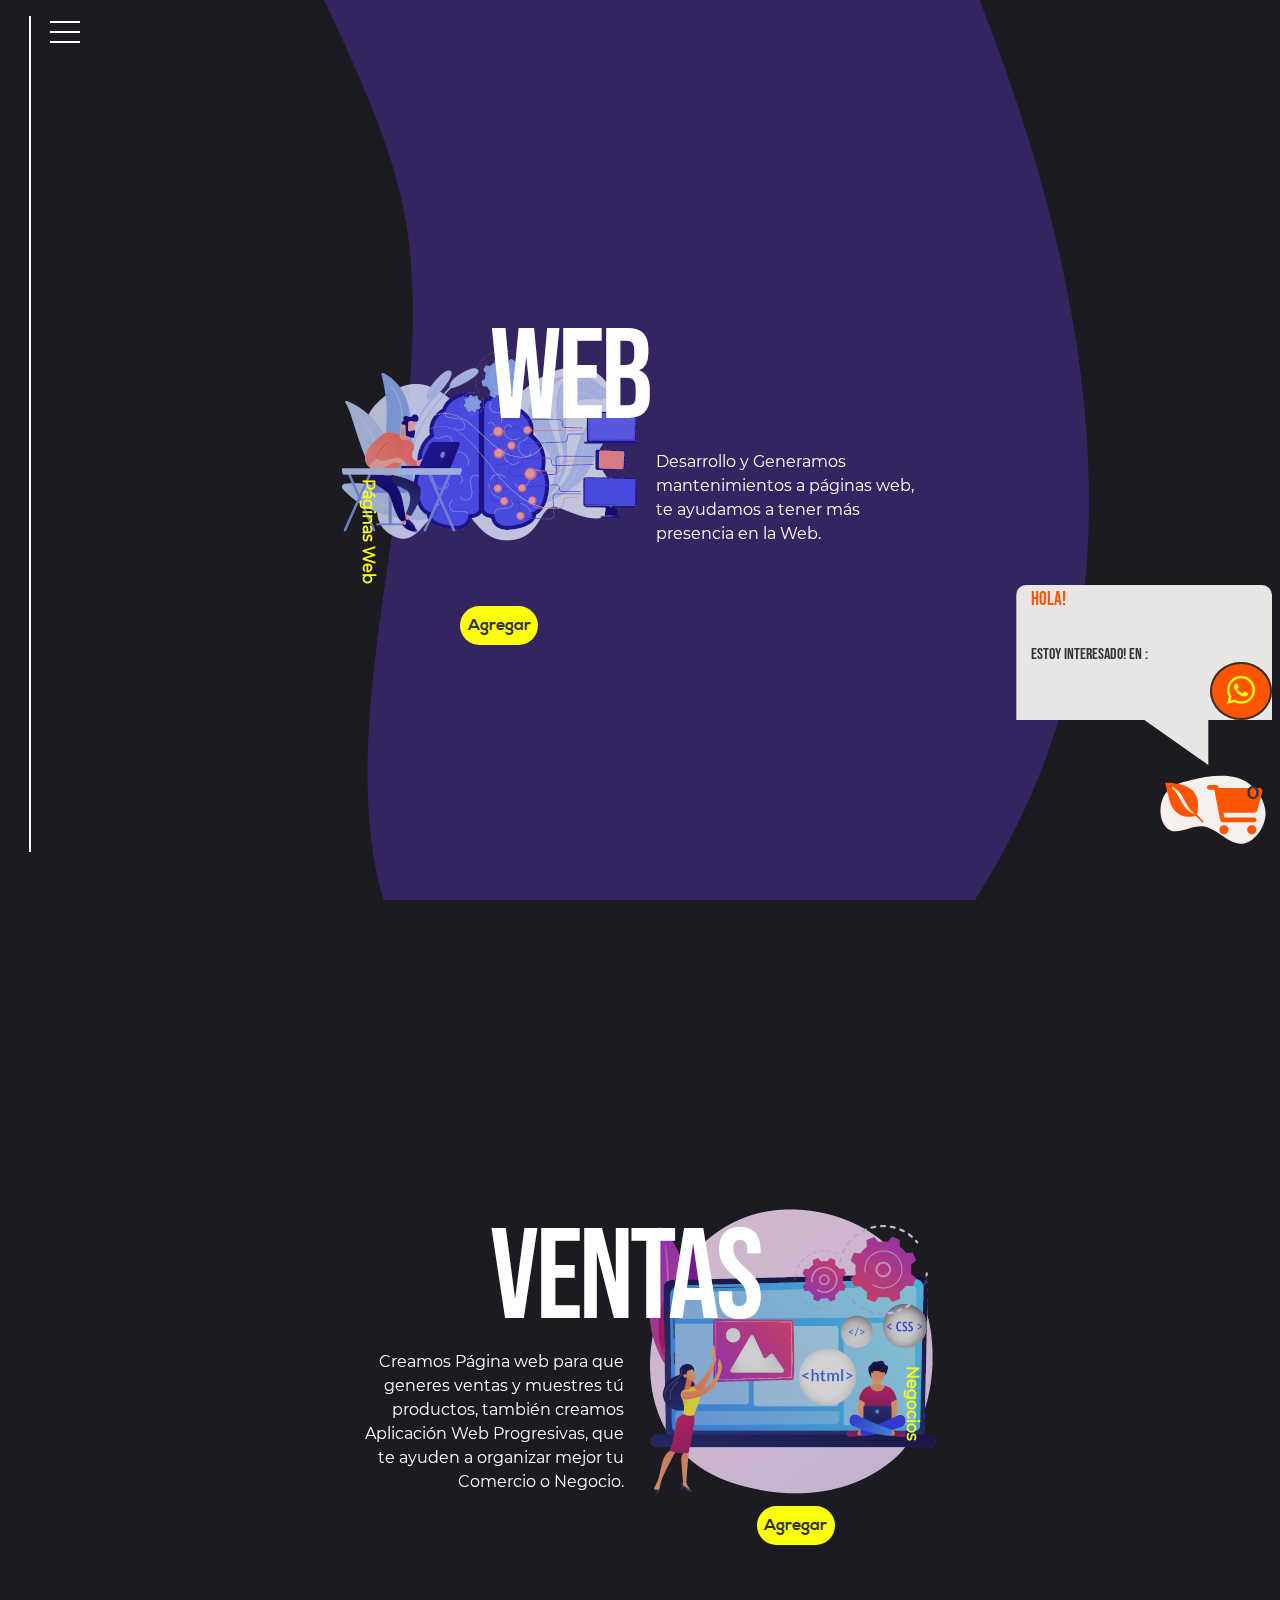
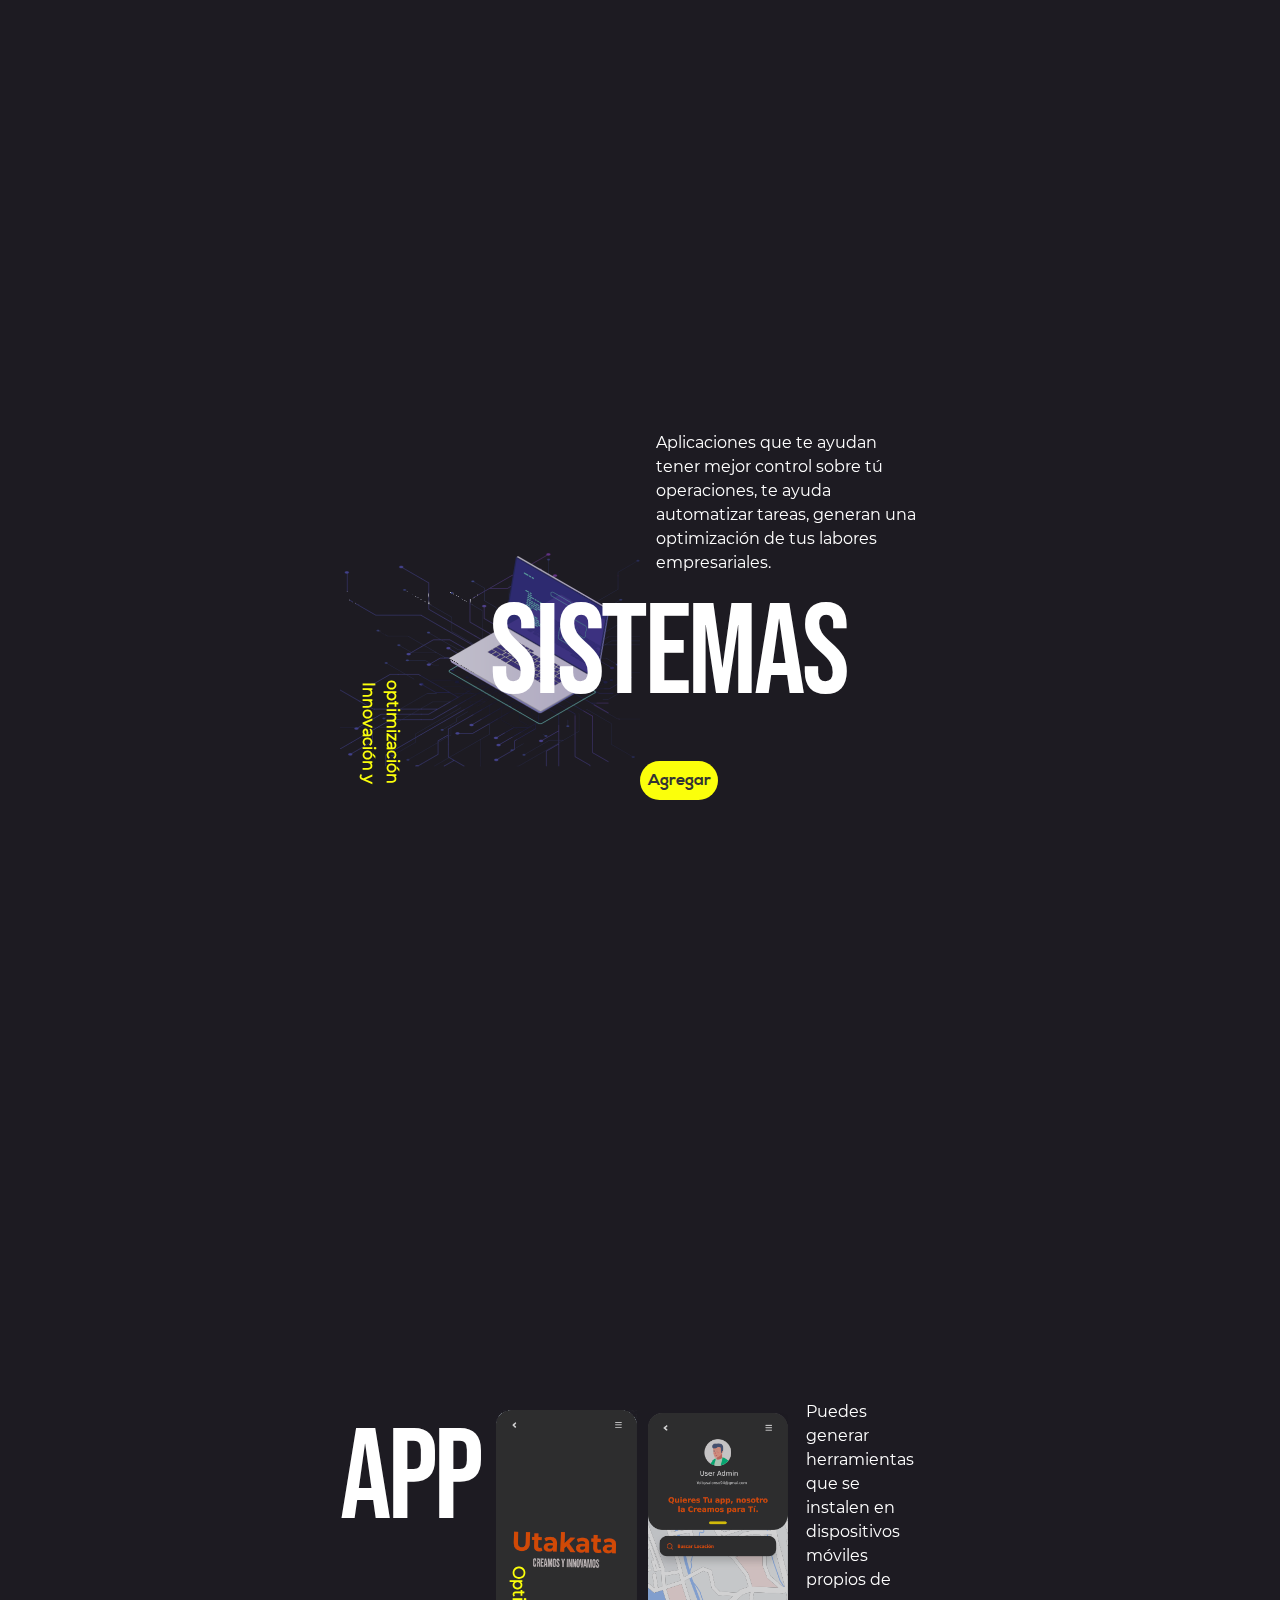
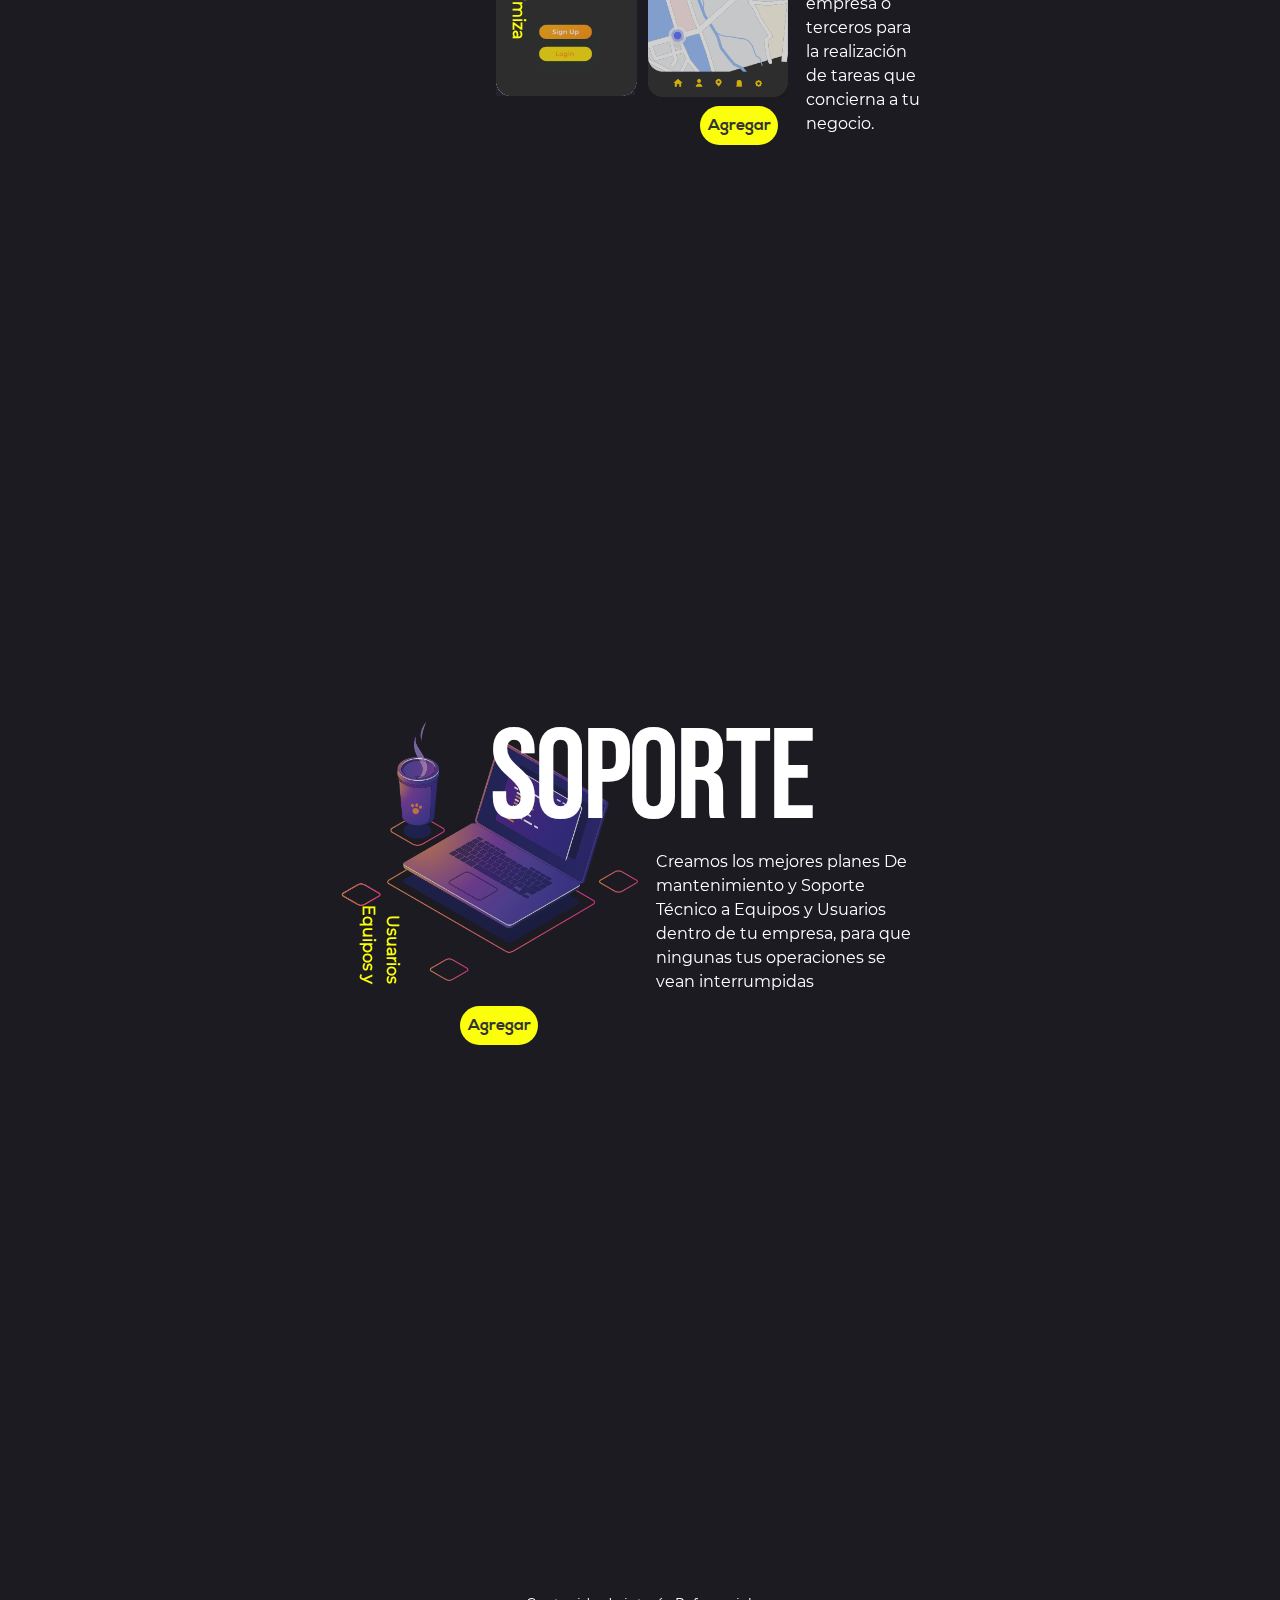
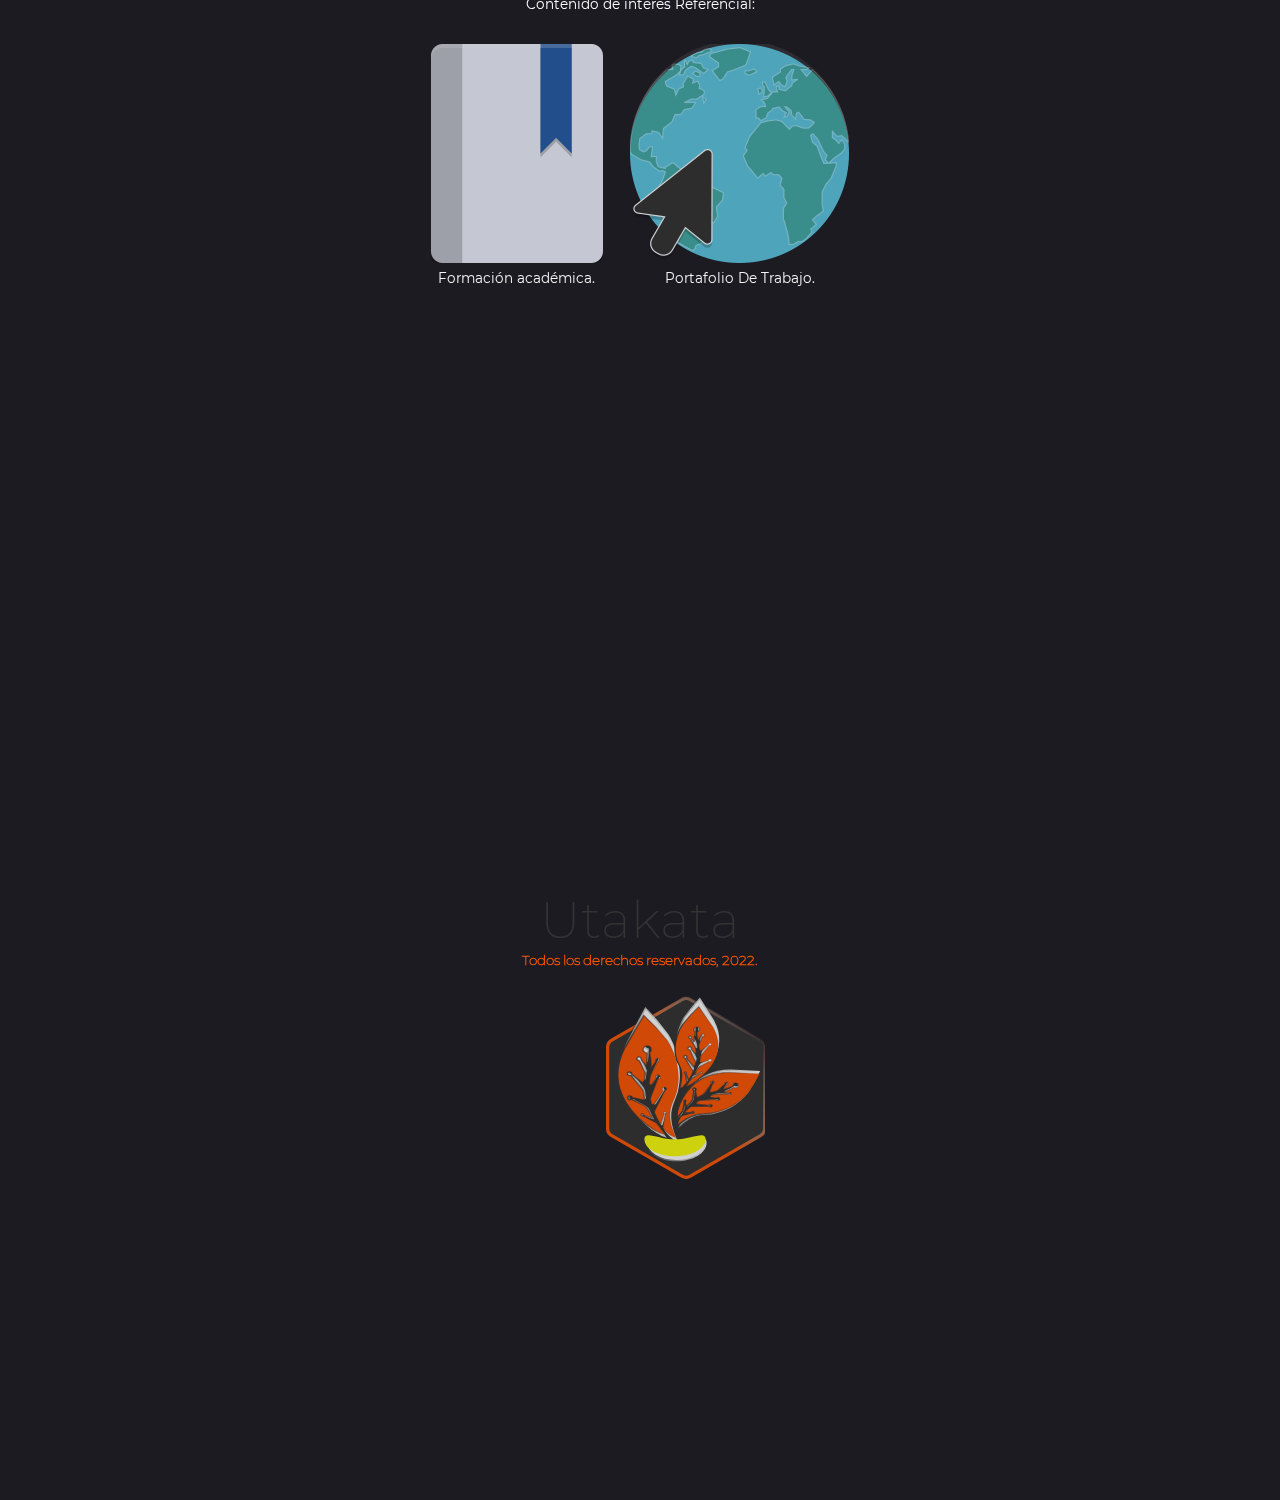
<file: index.html>
<!DOCTYPE html>
<html lang="es" class="no-js">

<head>
	<meta charset="UTF-8" />
	<meta name="viewport" content="width=device-width, initial-scale=1">
	<title>Utakata</title>
	<meta name="description" content="Somos Empresa de creación de sistemas Web y Desktop  full time, para la Creación de sistemas." />
	<meta name="keywords"
		content="background, svg, html5, animation, scroll, shape, web development, css, javascript, php" />
	<meta name="author" content="Alonso Blanco"/>
	<link rel="shortcut icon" href="./img/Favicon.png">
	<link rel="stylesheet" type="text/css" href="css/normalize.css" />
	<link rel="stylesheet" type="text/css" href="css/bootstra/css/bootstrap.min.css" />
	<link rel="stylesheet" type="text/css" href="./fonts/fontawesome/css/all.min.css" />
	<link rel="stylesheet" type="text/css" href="sponsor/pater.css" />
	<link rel="stylesheet" type="text/css" href="css/demo.css" />
	<link rel="stylesheet" type="text/css" href="css/sidebar.css" />
	<script src="js/snap.svg-min.js"></script>
	<script>
		document.documentElement.className = 'js';
		var supportsCssVars = function () {
			var s = document.createElement('style'),
				support;

			s.innerHTML = "root: { --tmp-var: bold; }";
			document.head.appendChild(s);
			support = !!(window.CSS && window.CSS.supports && window.CSS.supports('font-weight', 'var(--tmp-var)'));
			s.parentNode.removeChild(s);
			return support;
		}
		if (!supportsCssVars()) alert('Por favor Vísualize el Contenido en Navegador Más moderno.')
	</script>
</head>

<body class="demo-2 loading">
	<nav id="menu" class="menu">
		<button class="menu__handle"><span>Menu</span></button>
		<div class="menu__inner">
			<ul>
				<li>
					<a href="#">
						<img class="logo" src="img/startprograming.svg" alt="Sistema de Gestión y Compra">
					</a>
				</li>
				<!-- <li>
					<a href="#">
						<span class="iconsDisegn">
							<i class="fa-solid fa-code"></i>
						</span>
						<span>Desarrollo y  Creación<span>
					</a>
				</li> -->
				<li>
					<a href="#btnWEB">
						<span class="iconsDisegn">
							<i class="fa-solid fa-globe"></i>
						</span>
						<span>Páginas Web<span>
					</a>
				</li>
				<li>
					<a href="#ventasBTN">
						<span class="iconsDisegn">
							<i class="fa-solid fa-dumpster"></i>
						</span>
						<span>E-commerce<span>
					</a>
				</li>
				<li>
					<a href="#sistemas">
						<span class="iconsDisegn">
							<i class="fa-solid fa-computer"></i>
						</span>
						<span>Sistemas de Desktop<span>
					</a>
				</li>
				<li>
					<a href="#sistemas">
						<span class="iconsDisegn">
							<i class="fa-solid fa-window-restore"></i>
						</span>
						<span>Sistemas Web<span>
					</a>
				</li>
				<li>
					<a href="#appBTN">
						<span class="iconsDisegn">
							<i class="fa-solid fa-mobile-screen"></i>
						</span>
						<span>App<span>
					</a>
				</li>
				<li>
					<a href="#soporteBTN">
						<span class="iconsDisegn">
							<i class="fa-regular fa-clipboard"></i>
						</span>
						<span>
							Soporte Técnico
						<span>
					</a>
				</li>
				<!-- <li>
					<a href="#" data-bs-toggle="modal" data-bs-target="#infoEmpresa">
						<span class="iconsDisegn">
							<i class="fa-solid fa-business-time"></i>
						</span>
						<span>Nosotros<span>
					</a>
				</li> -->
				<li>
					<a href="#"  data-bs-toggle="modal" data-bs-target="#portafolio">
						<span class="iconsDisegn">
							<i class="fa-solid fa-cube"></i> 
						</span>
						<span>
							Portafolio
						<span>
					</a>
				</li>
				<!-- <li>
					<a href="#">
						<span class="iconsDisegn">
							<i class="fa-solid fa-disease"></i>
						</span>
						<span>
							Diseños
						<span>
					</a>
				</li>
				<li>
					<a href="./longi.html">
						<span class="iconsDisegn">
							<i class="fa-regular fa-circle-user"></i> 
						</span>
						<span>
							Iniciar
						<span>
					</a>
				</li>
				<li>
					<a href="#">
						<span class="iconsDisegn">
							<i class="fa-solid fa-user-plus"></i> 
						</span>
						<span>
							Registro
						<span>
					</a>
				</li>

				<li>
					<a href="#">
						<span class="iconsDisegn">
							<i class="fa-solid fa-user-xmark"></i>
						</span>
						<span>
							Cerrar Sección
						<span>
					</a>
				</li> -->
			</ul>
		</div>
		<div class="morph-shape" data-morph-open="M300-10c0,0,295,164,295,410c0,232-295,410-295,410"
			data-morph-close="M300-10C300-10,5,154,5,400c0,232,295,410,295,410">
			<svg width="100%" height="100%" viewBox="0 0 600 800" preserveAspectRatio="none">
				<path fill="none" d="M300-10c0,0,0,164,0,410c0,232,0,410,0,410" />
			</svg>
		</div>
	</nav>

	<main>
		<div class="morph-wrap">
			<svg class="morph" width="1400" height="770" viewBox="0 0 1400 770">
				<path
					d="M 262.9,252.2 C 210.1,338.2 212.6,487.6 288.8,553.9 372.2,626.5 511.2,517.8 620.3,536.3 750.6,558.4 860.3,723 987.3,686.5 1089,657.3 1168,534.7 1173,429.2 1178,313.7 1096,189.1 995.1,130.7 852.1,47.07 658.8,78.95 498.1,119.2 410.7,141.1 322.6,154.8 262.9,252.2 Z" />
			</svg>
		</div>

		<div class="content-wrap" id='btnWEB'>
			<div class="content content--layout content--layout-1">
				<img class="content__img" src="img/servicios/20945347.png" alt="Publicidad en Linea" />
				<!-- solid style -->

				<h3 class="content__title">Web</h3>
				<p class="content__author">Páginas Web</p>
				<p class="content__desc">
					Desarrollo y Generamos mantenimientos a páginas web, te ayudamos a tener más presencia en la Web.
				</p>
				<a href="#btnWEB" class="content__link btnWEB" >
					Agregar
					<span class="addCarkIcons">
						<i class="fa-solid fa-cart-shopping"></i>
					</span>
				</a>
			</div>
		</div>
		<div class="content-wrap" id='ventasBTN'>
			<div class="content content--layout content--layout-2">
				<img class="content__img" src="img/servicios/4.png" alt="Sistemas de Ventas." />
				<h3 class="content__title">Ventas</h3>
				<p class="content__author">Negocios</p>
				<p class="content__desc">
					Creamos Página web para que generes ventas y muestres tú productos,
					también creamos Aplicación Web Progresivas, que te ayuden a organizar
					mejor tu Comercio o Negocio.
				</p>
				<a href="#ventasBTN" class="content__link ventasBTN">
					Agregar
					<span class="addCarkIcons">
						<i class="fa-solid fa-cart-shopping"></i>
					</span>
				</a>
			</div>
		</div>
		<div class="content-wrap" id="sistemas">
			<div class="content content--layout content--layout-3">
				<img class="content__img" src="img/servicios/777.png" alt="Creación de Sistemas " />
				<h3 class="content__title">Sistemas </h3>
				<p class="content__author">Innovación y optimización</p>
				<p class="content__desc">
					Aplicaciones que te ayudan tener mejor control sobre tú operaciones,
					te ayuda automatizar tareas, generan una optimización de tus labores empresariales.
				</p>
				<a href="#sistemas" class="content__link sistemas">
					Agregar
					<span class="addCarkIcons">
						<i class="fa-solid fa-cart-shopping"></i>
					</span>
				</a>
			</div>
		</div>
		<div class="content-wrap" id="appBTN">
			<div class="content content--layout content--layout-4">
				<img class="content__img" src="img/servicios/path416.png" alt="Creación de APP" />
				<h3 class="content__title">App</h3>
				<p class="content__author">Optimiza</p>
				<p class="content__desc">
					Puedes generar herramientas que se instalen en dispositivos móviles propios
					de empresa o terceros para la realización de tareas que concierna a tu negocio.
				</p>
				<a href="#appBTN" class="content__link appBTN">
					Agregar
					<span class="addCarkIcons">
						<i class="fa-solid fa-cart-shopping"></i>
					</span> </a>
			</div>
		</div>
		<div class="content-wrap" id ="soporteBTN">
			<div class="content content--layout content--layout-1">
				<img class="content__img" src="img/servicios/971.png" alt="Soporte Técnico"/>
				<h3 class="content__title">Soporte </h3>
				<p class="content__author">Equipos y Usuarios</p>
				<p class="content__desc">
					Creamos los mejores planes De mantenimiento y Soporte Técnico a Equipos y Usuarios dentro de tu
					empresa,
					para que ningunas tus operaciones se vean interrumpidas
				</p>
				<a href="#soporteBTN" class="content__link soporteBTN"  >
					Agregar
					<span class="addCarkIcons">
						<i class="fa-solid fa-cart-shopping"></i>
					</span>
				</a>
			</div>
		</div>
		<!-- Contenido de Referencia  -->
		<section class="content content--related content-wrap">
			<p class="content__info">Contenido de interés Referencial:</p>
			<a class="content__related-item" >
				<img class="content__related-img" src="img/referencial/formaciones.png">
				<h3 class="content__related-title">Formación académica.</h3>
			</a>
			<a class="content__related-item" href="https://tympanus.net/Development/ItemRevealer/">
				<img class="content__related-img" src="./img/referencial/Portafolio.png">
				<h3 class="content__related-title">Portafolio De Trabajo.</h3>
			</a>
		
		</section>


  <!-- Modal portafolio -->
  <div class="modal fade" id="portafolio" tabindex="-1" aria-labelledby="portafolioLabel" aria-hidden="true">
	<div class="modal-dialog modal-xl">
	  <div class="modal-content">
		<div class="modal-header">
		  <h5 class="modal-title text-dark" id="portafolioLabel">Portafolios</h5>
		  <button type="button" class="btn-close" data-bs-dismiss="modal" aria-label="Close"></button>
		</div>
		<div class="modal-body pt-3">
			<div class="timeline">
				<!-- Left vertical line -->
				<div class="timeline__line"></div>
			
				<!-- The timeline items timeline -->
				<div class="timeline__items">
					<!-- Each timeline item -->
					<div class="timeline__item">
						<!-- The circle and title -->
						<div class="timeline__top">
							<!-- The circle -->
							<div class="timeline__circle p-1"> 
								<span class="mt-2">
									<svg xmlns="http://www.w3.org/2000/svg" viewBox="0 0 640 512">
										<!--! Font Awesome Pro 6.2.0 by @fontawesome - https://fontawesome.com License - https://fontawesome.com/license (Commercial License) Copyright 2022 Fonticons, Inc. -->
										<path d="M64 96c0-35.3 28.7-64 64-64H512c35.3 0 64 28.7 64 64V352H512V96H128V352H64V96zM0 403.2C0 392.6 8.6 384 19.2 384H620.8c10.6 0 19.2 8.6 19.2 19.2c0 42.4-34.4 76.8-76.8 76.8H76.8C34.4 480 0 445.6 0 403.2zM281 209l-31 31 31 31c9.4 9.4 9.4 24.6 0 33.9s-24.6 9.4-33.9 0l-48-48c-9.4-9.4-9.4-24.6 0-33.9l48-48c9.4-9.4 24.6-9.4 33.9 0s9.4 24.6 0 33.9zM393 175l48 48c9.4 9.4 9.4 24.6 0 33.9l-48 48c-9.4 9.4-24.6 9.4-33.9 0s-9.4-24.6 0-33.9l31-31-31-31c-9.4-9.4-9.4-24.6 0-33.9s24.6-9.4 33.9 0z"/>
									</svg>
									
								</span>
								
							</div>
			
							<!-- The title -->
							<div class="timeline__title">Simple Data Corp</div>
						</div>
			
						<!-- The description -->
						<div class="timeline__desc">
							Empresa con sede oficial en Chile, posee sucursales en países de Europa y Latino America, encargada de la <strong> Creación de Herramientas y Automatización</strong> de Servicios dentro de las organizaciones, En Dicha Empresa me 
							encargue  del Trabajo  <strong>	 FullStack</strong>, del Desarrollo de nuevos servicios tanto <strong> "Soap y Rest"</strong>, Gestión de Base de Datos bajo <strong>MySql</strong> mayormente encargado de la creación Backend, para la corrección
							de comportamientos del <strong>Sistema</strong>.
						</div>
					</div>

					<!-- Each timeline item -->
					<div class="timeline__item">
						<!-- The circle and title -->
						<div class="timeline__top">
							<!-- The circle -->
							<div class="timeline__circle  p-1">
								<span class="">
									<svg xmlns="http://www.w3.org/2000/svg" viewBox="0 0 576 512">
										<!--! Font Awesome Pro 6.2.0 by @fontawesome - https://fontawesome.com License - https://fontawesome.com/license (Commercial License) Copyright 2022 Fonticons, Inc. -->
										<path d="M208 80c0-26.5 21.5-48 48-48h64c26.5 0 48 21.5 48 48v64c0 26.5-21.5 48-48 48h-8v40H464c30.9 0 56 25.1 56 56v32h8c26.5 0 48 21.5 48 48v64c0 26.5-21.5 48-48 48H464c-26.5 0-48-21.5-48-48V368c0-26.5 21.5-48 48-48h8V288c0-4.4-3.6-8-8-8H312v40h8c26.5 0 48 21.5 48 48v64c0 26.5-21.5 48-48 48H256c-26.5 0-48-21.5-48-48V368c0-26.5 21.5-48 48-48h8V280H112c-4.4 0-8 3.6-8 8v32h8c26.5 0 48 21.5 48 48v64c0 26.5-21.5 48-48 48H48c-26.5 0-48-21.5-48-48V368c0-26.5 21.5-48 48-48h8V288c0-30.9 25.1-56 56-56H264V192h-8c-26.5 0-48-21.5-48-48V80z"/>
									</svg>
								</span>
							</div>
			
							<!-- The title -->
							<div class="timeline__title">Alcaldía de Zamora</div>
						</div>
			
						<!-- The description -->
						<div class="timeline__desc">
							Con un personal a mi encargo nos encontrábamos con la tarea de brindar soluciones Programada <strong>tecnológicas e innovadoras</strong>, para cada unas de las dependencias adscrita a tal instituto Gubernamental, 
							soluciones que estaban orientadas al ámbitos físicos y lógicos a través de la gestión de la data o base de Datos del municipio u constituyentes dentro del Sistema "SISGEM",
							<strong> programación web y desktop</strong> para la gestión y organización de Oficinas, en Dicha institución Cumplí funciones de <strong>soporte Técnico a equipos y Usuario</strong>, Programador <strong>FullStack</strong>
							y <strong>Curador de Datos</strong>.  
						</div>
					</div>
			
					<!-- Each timeline item -->
					<div class="timeline__item">
						<!-- The circle and title -->
						<div class="timeline__top">
							<!-- The circle -->
							<div class="timeline__circle  p-1">
								<span class="">
									<svg xmlns="http://www.w3.org/2000/svg" viewBox="0 0 512 512">
										<!--! Font Awesome Pro 6.2.0 by @fontawesome - https://fontawesome.com License - https://fontawesome.com/license (Commercial License) Copyright 2022 Fonticons, Inc. -->
										<path d="M418.4 157.9c35.3-8.3 61.6-40 61.6-77.9c0-44.2-35.8-80-80-80c-43.4 0-78.7 34.5-80 77.5L136.2 151.1C121.7 136.8 101.9 128 80 128c-44.2 0-80 35.8-80 80s35.8 80 80 80c12.2 0 23.8-2.7 34.1-7.6L259.7 407.8c-2.4 7.6-3.7 15.8-3.7 24.2c0 44.2 35.8 80 80 80s80-35.8 80-80c0-27.7-14-52.1-35.4-66.4l37.8-207.7zM156.3 232.2c2.2-6.9 3.5-14.2 3.7-21.7l183.8-73.5c3.6 3.5 7.4 6.7 11.6 9.5L317.6 354.1c-5.5 1.3-10.8 3.1-15.8 5.5L156.3 232.2z"/>
									</svg>
								</span>
							</div>
			
							<!-- The title -->
							<div class="timeline__title">Lara Grafico.com</div>
						</div>
			
						<!-- The description -->
						<div class="timeline__desc">
							Encargado de la <strong>programacion de Carritos de Compras</strong>, Aplicaciones de Enseñanza, 
							Formularios de Contactos y Eventos, la <strong>programación</strong> a Organizaciones, de <strong>software Móviles y Web</strong>. 
						</div>
					</div>

					<!-- Each timeline item -->
					<div class="timeline__item">
						<!-- The circle and title -->
						<div class="timeline__top">
							<!-- The circle -->
							<div class="timeline__circle  p-1">
								<span class="">
									<svg xmlns="http://www.w3.org/2000/svg" viewBox="0 0 512 512">
										<!--! Font Awesome Pro 6.2.0 by @fontawesome - https://fontawesome.com License - https://fontawesome.com/license (Commercial License) Copyright 2022 Fonticons, Inc. -->
										<path d="M32 32H480c17.7 0 32 14.3 32 32V96c0 17.7-14.3 32-32 32H32C14.3 128 0 113.7 0 96V64C0 46.3 14.3 32 32 32zm0 128H480V416c0 35.3-28.7 64-64 64H96c-35.3 0-64-28.7-64-64V160zm128 80c0 8.8 7.2 16 16 16H336c8.8 0 16-7.2 16-16s-7.2-16-16-16H176c-8.8 0-16 7.2-16 16z"/>
									</svg>
								</span>
							</div>
			
							<!-- The title -->
							<div class="timeline__title">Purolomo</div>
						</div>
			
						<!-- The description -->
						<div class="timeline__desc">
							Encargado del almacenaje y despacho de los productos y materias Primar producidos por Dicha empresa. Donde Desarrolle <strong>WEBAPP</strong> 	
						</div>
					</div>

						<!-- Each timeline item -->
						<div class="timeline__item">
							<!-- The circle and title -->
							<div class="timeline__top">
								<!-- The circle -->
								<div class="timeline__circle  p-1">
									<span class="">
										<svg xmlns="http://www.w3.org/2000/svg" viewBox="0 0 576 512">
											<!--! Font Awesome Pro 6.2.0 by @fontawesome - https://fontawesome.com License - https://fontawesome.com/license (Commercial License) Copyright 2022 Fonticons, Inc. -->
											<path d="M290.8 48.6l78.4 29.7L288 109.5 206.8 78.3l78.4-29.7c1.8-.7 3.8-.7 5.7 0zM136 92.5V204.7c-1.3 .4-2.6 .8-3.9 1.3l-96 36.4C14.4 250.6 0 271.5 0 294.7V413.9c0 22.2 13.1 42.3 33.5 51.3l96 42.2c14.4 6.3 30.7 6.3 45.1 0L288 457.5l113.5 49.9c14.4 6.3 30.7 6.3 45.1 0l96-42.2c20.3-8.9 33.5-29.1 33.5-51.3V294.7c0-23.3-14.4-44.1-36.1-52.4l-96-36.4c-1.3-.5-2.6-.9-3.9-1.3V92.5c0-23.3-14.4-44.1-36.1-52.4l-96-36.4c-12.8-4.8-26.9-4.8-39.7 0l-96 36.4C150.4 48.4 136 69.3 136 92.5zM392 210.6l-82.4 31.2V152.6L392 121v89.6zM154.8 250.9l78.4 29.7L152 311.7 70.8 280.6l78.4-29.7c1.8-.7 3.8-.7 5.7 0zm18.8 204.4V354.8L256 323.2v95.9l-82.4 36.2zM421.2 250.9c1.8-.7 3.8-.7 5.7 0l78.4 29.7L424 311.7l-81.2-31.1 78.4-29.7zM523.2 421.2l-77.6 34.1V354.8L528 323.2v90.7c0 3.2-1.9 6-4.8 7.3z"/>
										</svg>
									</span>
								</div>
				
								<!-- The title -->
								<div class="timeline__title">Dilia.net</div>
							</div>
				
							<!-- The description -->
							<div class="timeline__desc">
								Encargado de <strong>FullStack</strong> Desarrollando software para empresa de gestión y organización. 
							</div>
						</div>

					<!-- Repeat other items -->
				
				</div>
			</div>
		</div>
		<div class="modal-footer">
		  <button type="button" class="btn btn-danger" data-bs-dismiss="modal">Cerrar</button>
		</div>
	  </div>
	</div>
  </div>
  

  <!-- MOdal para la infamcion de Empresa -->

   <!-- Modal -->
   <div class="modal fade" id="infoEmpresa" tabindex="-1" aria-labelledby="infoEmpresaLabel" aria-hidden="true">
	<div class="modal-dialog modal-xl">
	  <div class="modal-content">
		<div class="modal-header">
		  <h5 class="modal-title" id="infoEmpresaLabel">Modal title</h5>
		  <button type="button" class="btn-close" data-bs-dismiss="modal" aria-label="Close"></button>
		</div>
		<div class="modal-body pt-3">
			<div class="timeline">
				<!-- Left vertical line -->
				<div class="timeline__line"></div>
			
				<!-- The timeline items timeline -->
				<div class="timeline__items">
					<!-- Each timeline item -->
					<div class="timeline__item">
						<!-- The circle and title -->
						<div class="timeline__top">
							<!-- The circle -->
							<div class="timeline__circle"></div>
			
							<!-- The title -->
							<div class="timeline__title">Titulo</div>
						</div>
			
						<!-- The description -->
						<div class="timeline__desc">
							Lorem ipsum dolor sit amet consectetur adipisicing elit. Dignissimos, rerum hic minima magnam non nostrum quaerat temporibus veniam nulla rem neque cupiditate repudiandae magni dolores ex dicta provident, ut enim!
						</div>
					</div>

					<!-- Each timeline item -->
					<div class="timeline__item">
						<!-- The circle and title -->
						<div class="timeline__top">
							<!-- The circle -->
							<div class="timeline__circle"></div>
			
							<!-- The title -->
							<div class="timeline__title">Titulo</div>
						</div>
			
						<!-- The description -->
						<div class="timeline__desc">
							Lorem ipsum dolor sit amet consectetur adipisicing elit. Dignissimos, rerum hic minima magnam non nostrum quaerat temporibus veniam nulla rem neque cupiditate repudiandae magni dolores ex dicta provident, ut enim!
						</div>
					</div>
			
					<!-- Repeat other items -->
				
				</div>
			</div>
		</div>
		<div class="modal-footer">
		  <button type="button" class="btn btn-danger" data-bs-dismiss="modal">Cerrar</button>
		</div>
	  </div>
	</div>
  </div>
  
		<div class="inverted-corners" >
			<article>
				<span class="TitleColor">
					Hola! 
				</span>	
				<span class="TextDescript mt-4">
					Estoy interesado! en :
				</span>
				<span class="ElementSet">
				</span>

			</article>
			<span >
				<span class="enviarData" id="whatsapp">
					<i class="fa-brands fa-whatsapp"></i>	
				</span>
			</span>
		</div>
		<article class="toolsWhatsapp">
			<span class="btnWhatsapp">
				<i class="fa-brands fa-envira"></i>
			</span>
			<span class="btnCark" >
				<i class="fa-solid fa-cart-shopping"></i>
				<span class="contCark">
					0
				</span>
			</span>
		</article>
		<div class="morph-whatsapp">
			<svg class="whatsapp" width="1400" height="770" viewBox="0 0 1400 770" color='#f50'>
				<path 
					d="M 262.9,252.2 C 210.1,338.2 212.6,487.6 288.8,553.9 372.2,626.5 511.2,517.8 620.3,536.3 750.6,558.4 860.3,723 987.3,686.5 1089,657.3 1168,534.7 1173,429.2 1178,313.7 1096,189.1 995.1,130.7 852.1,47.07 658.8,78.95 498.1,119.2 410.7,141.1 322.6,154.8 262.9,252.2 Z"
             		fill = '#f5f0ee'
              	/>
			</svg>
		</div>
		
	</main>
	<footer>
		<div class="content content--footer">
			<h4 class="content__info">Utakata</h4>
			<p class="content__info">
				Todos los derechos reservados, 2022.
			</p>
			<img class="content__related-img" src="img/startprograming.svg">
		</div>
	</footer>
	<script src="fonts/fontawesome/js/all.min.js"></script>
	<script src="js/imagesloaded.pkgd.min.js"></script>
	<script src="js/anime.min.js"></script>
	<script src="js/scrollMonitor.js"></script>
	<script src="js/demo2.js"></script>
	<script src="js/classie.js"></script>
	<script src="css/bootstra/js/bootstrap.bundle.min.js"></script>
	

	<script>
			(function () {

				function SVGMenu(el, options) {
					this.el = el;
					this.init();
				}

				SVGMenu.prototype.init = function () {
					this.trigger = this.el.querySelector('button.menu__handle');
					this.shapeEl = this.el.querySelector('div.morph-shape');

					var s = Snap(this.shapeEl.querySelector('svg'));
					this.pathEl = s.select('path');
					this.paths = {
						reset: this.pathEl.attr('d'),
						open: this.shapeEl.getAttribute('data-morph-open'),
						close: this.shapeEl.getAttribute('data-morph-close')
					};

					this.isOpen = false;

					this.initEvents();
				};

				SVGMenu.prototype.initEvents = function () {
					this.trigger.addEventListener('click', this.toggle.bind(this));
				};

				SVGMenu.prototype.toggle = function () {
					var self = this;

					if (this.isOpen) {
						classie.remove(self.el, 'menu--anim');
						document.querySelector('main').classList.remove('loadingMenu');

						setTimeout(function () { classie.remove(self.el, 'menu--open'); }, 250);
					}
					else {
						classie.add(self.el, 'menu--anim');
						document.querySelector('main').classList.add('loadingMenu');
						
						setTimeout(function () { classie.add(self.el, 'menu--open'); }, 250);
					}
					this.pathEl.stop().animate({ 'path': this.isOpen ? this.paths.close : this.paths.open }, 350, mina.easeout, function () {
						self.pathEl.stop().animate({ 'path': self.paths.reset }, 800, mina.elastic);
					});

					this.isOpen = !this.isOpen;
				};

				new SVGMenu(document.getElementById('menu'));

			})();
	</script>
	<script src="js/cart.js" type="module"></script>
</body>

</html>
</file>
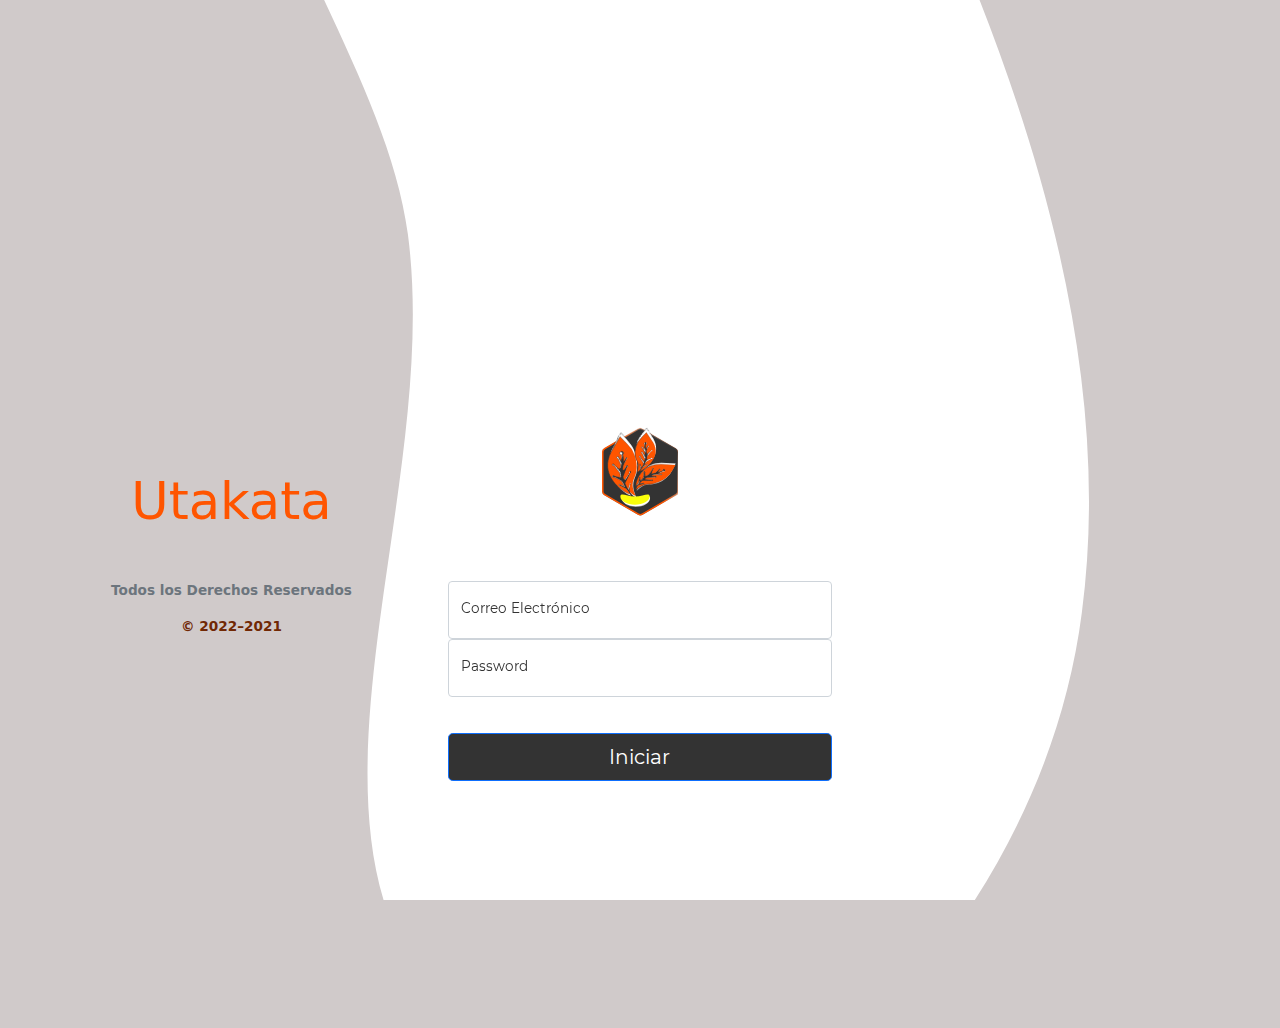
<file: longi.html>
<!doctype html>
<html lang="en">
  <head>
    <meta charset="utf-8">
    <meta name="viewport" content="width=device-width, initial-scale=1">
    <meta name="description" content="Somos Empresa de creación de sistemas Web y Desktop  full time, para la Creación de sistemas." />
  	<meta name="keywords"
		content="background, svg, html5, animation, scroll, shape, web development, css, javascript, php" />
	  <meta name="author" content="Alonso Blanco" />
    <meta name="generator" content="Hugo 0.84.0">

    <title>Utakata-inicio de Sección</title>


	  <link rel="shortcut icon" href="./img/Favicon.png">
    <link rel="stylesheet" type="text/css" href="css/normalize.css" />
    <link rel="stylesheet" type="text/css" href="./fonts/fontawesome/css/all.min.css" />
    <link rel="stylesheet" type="text/css" href="sponsor/pater.css" />

    <!-- Bootstrap core CSS -->
    <link href="./css/bootstra/css/bootstrap.min.css" rel="stylesheet">

     <!-- Custom styles estilo  -->
     <link href="./css/longi.css" rel="stylesheet">

    <style>
      .bd-placeholder-img {
        font-size: 1.125rem;
        text-anchor: middle;
        -webkit-user-select: none;
        -moz-user-select: none;
        user-select: none;
      }

      @media (min-width: 768px) {
        .bd-placeholder-img-lg {
          font-size: 3.5rem;
        }
      }
    </style>

    
   
    <script src="js/snap.svg-min.js"></script>
	<script>
		document.documentElement.className = 'js';
		var supportsCssVars = function () {
			var s = document.createElement('style'),
				support;

			s.innerHTML = "root: { --tmp-var: bold; }";
			document.head.appendChild(s);
			support = !!(window.CSS && window.CSS.supports && window.CSS.supports('font-weight', 'var(--tmp-var)'));
			s.parentNode.removeChild(s);
			return support;
		}
		if (!supportsCssVars()) alert('Por favor Vísualize el Contenido en Navegador Más moderno.')
	</script>
  </head>
  <body class="text-center container-fluid loading">
    <div class="morph-wrap">
      <svg class="morph" width="1400" height="770" viewBox="0 0 1400 770">
        <path colo="#fff"
          d="M 262.9,252.2 C 210.1,338.2 212.6,487.6 288.8,553.9 372.2,626.5 511.2,517.8 620.3,536.3 750.6,558.4 860.3,723 987.3,686.5 1089,657.3 1168,534.7 1173,429.2 1178,313.7 1096,189.1 995.1,130.7 852.1,47.07 658.8,78.95 498.1,119.2 410.7,141.1 322.6,154.8 262.9,252.2 Z" />
      </svg>
    </div>
  
    
    <main class="content--main" >
      <section class="row mt-5">
        <article class="col-md-4">
          <h4 class="mt-5">Utakata</h4>
          <p class="mt-5 mb-3 text-muted">Todos los Derechos Reservados </p>
          <strong class="mt-4"> &copy; 2022–2021</strong>
        </article>
        <article class="col-md-4">
          <div class="form-signin">
            <form>
              <a href="./index2.html">
                <img  src="./img/startprograming.svg" >
              </a>
              <h1 class="h3 mb-3 fw-normal">Inicio de Sección </h1>
              <div class="form-floating">
                <input type="email" class="form-control" id="floatingInput" placeholder="name@example.com">
                <label for="floatingInput">Correo Electrónico</label>
              </div>
              <div class="form-floating">
                <input type="password" class="form-control" id="floatingPassword" placeholder="Password">
                <label for="floatingPassword">Password</label>
              </div>
        
              <div class="checkbox mb-3">
                <label> 
                  <input type="checkbox" value="remember-me"> Recuérdeme
                </label>
              </div>
              <button class="w-100 btn btn-lg btn-primary" type="submit">Iniciar</button>
            </form>
          </div>
        </article>
        <article class="col-md-4"></article>
      </section>
    </main>
  </body>
  <script src="css/bootstra/js/bootstrap.bundle.min.js"></script>
	<script src="fonts/fontawesome/js/all.min.js"></script>
	<script src="js/imagesloaded.pkgd.min.js"></script>
	<script src="js/anime.min.js"></script>
	<script src="js/scrollMonitor.js"></script>
	<script src="js/longi.js"></script>
	<script src="js/classie.js"></script>
</html>
</file>
<file: sponsor/pater.css>
.pater {
	font-size: 0.65em;
	position: fixed;
	bottom: 0;
	right: 0;
	width: 100%;
	padding: 1.5em;
	display: flex;
    align-items: center;
    flex-wrap: wrap;
    background: var(--background-color-3);
}

.pater,
.pater:hover {
	color: #fff;
}

.pater::after {
	letter-spacing: 0.05em;
	content: 'Sponsor';
	text-transform: uppercase;
	font-size: 0.7em;
	position: absolute;
	top: 0.35em;
	right: 0.5em;
	opacity: 0.5;
	letter-spacing: 0.085em;
}

.pater__deco {
	display: none;
}

.pater__img {
	display: inline-block;
	width: 100%;
	max-width: 160px;
	position: relative;
	margin: 0 1em 0 0;
}

.pater__title {
	display: inline-block;
	font-weight: 500;
	text-transform: uppercase;
	letter-spacing: 0.05em;
	text-indent: -0.05em;
	margin: 0;
	position: relative;
	margin: 0.75em 0 0;
}

.pater__desc {
	display: none;
}

@media screen and (min-width: 50em) {
	.pater {
		text-align: right;
		top: 0;
		bottom: auto;
		width: auto;
		padding: 3em 1.5em 0 0;
		display: block;
		font-size: 0.85em;
		background: transparent;
	}
	.pater::after {
		top: 1.5em;
		right: 1.5em;
		left: auto;
		font-size: 0.85em;
	}
	.pater__title {
		display: block;
		margin: 0.75em 0;
	}
	.pater__desc {
		display: block;
		color: #fff;
		margin: 0;
		position: relative;
		width: 100%;
		max-width: 260px;
		pointer-events: none;
		opacity: 0;
		transform: translate3d(0,-10px,0);
		transition: opacity 0.3s, transform 0.3s;
	}
	.pater__img {
		max-width: 200px;
		width: auto;
		margin: 0;
	}
	.pater:hover .pater__desc {
		opacity: 1;
		transform: translate3d(0,0,0);
		transition-delay: 0.2s;
	}
	.pater__deco {
		display: block;
		position: absolute;
		top: 0;
		right: 0;
		fill: var(--background-color-3);
		transform: translate3d(100%,-100%,0) rotate3d(0,0,1,40deg) scale3d(1,0.2,1);
		transition: transform 0.5s ease-out;
	}
	.pater:hover .pater__deco {
		transform: translate3d(0,0,0) scale3d(1,1,1);
	}
}
</file>
<file: css/demo.css>
:root{
	--primari-color: #f50;
	--primari-color-axuliar: rgba(213, 84, 19, 0.874);
	--secund-color: #fbff0b;
	--fondoColor :  #333;

	--text-color: #fff;
	--background-color: #363dc2;
	--background-color-2: #282faf;
	--background-color-3: #202692;
	--link-color: #03b9f1;
	--link-hover-color: #e8e6e5;
    --inverted-corners-size: 2rem;

}

@font-face {
	font-family: 'nexa_boldregular';
	font-weight: bold;
	font-style: normal;
	src: url('../fonts/nexa_boldfree_macroman/Nexa_Free_Bold-webfont.eot');
	src: url('../fonts/nexa_boldfree_macroman/Nexa_Free_Bold-webfont.eot?#iefix') format('embedded-opentype'), url('../fonts/nexa_boldfree_macroman/Nexa_Free_Bold-webfont.woff2') format('woff2'), url('../fonts/nexa_boldfree_macroman/Nexa_Free_Bold-webfont.woff') format('woff'), url('../fonts/nexa_boldfree_macroman/Nexa_Free_Bold-webfont.ttf') format('truetype'), url('../fonts/nexa_boldfree_macroman/Nexa_Free_Bold-webfont.svg#nexa_boldregular') format('svg');
}

@font-face {
	font-family: 'Montserrat';
	src: url('../fonts/Montserrat/Montserrat-Regular.ttf');
}

@font-face {
	font-family: 'Montserrat-ExtraLight';
	src: url('../fonts/Montserrat/Montserrat-ExtraLight.ttf');
}


@font-face {
	font-family: 'BebasNeue';
	src: url('../fonts/Bebas_Neue/BebasNeue-Regular.ttf');
}
*,
*::after,
*::before {
	-webkit-box-sizing: border-box;
	box-sizing: border-box;
}

body {
	

	font-family: 'Montserrat', monospace;
	font-weight: 500;
	color: var(--text-color);
	background-color: var(--background-color);
	-webkit-font-smoothing: antialiased;
	-moz-osx-font-smoothing: grayscale;
	z-index: -1;
}

/* Page Loader */
.js .loading::before {
	content: '';
	position: fixed;
	z-index: 10000;
	top: 0;
	left: 0;
	width: 100%;
	height: 100%;
	background: var(--background-color);
}

.js .loading::after {
	content: '';
	position: fixed;
	z-index: 10000;
	top: calc(50% - 30px);
	left: calc(50% - 30px);
	width: 60px;
	height: 60px;
	border-radius: 50%;
	border: 10px solid var(--primari-color);
	border-left-color: var(--text-color);
	animation: loaderAnim 0.8s linear infinite forwards;
}

@keyframes loaderAnim {
	to {
		transform: rotate(360deg);
	}
}
.loadingMenu::before{

  background-color: rgba(19, 18, 18, 0.81);
  content: '';
  position: fixed;
  z-index: 99;
  top: 0;
  left: 0;
  width: 100%;
  height: 100%;

}

main {
	position: relative;
	width: 100%;
	overflow: hidden;
}

a {
	text-decoration: none;
	color: var(--link-color);
	outline: none;
}

a:hover,
a:focus {
	color: var(--link-hover-color);
	outline: none;
}

footer {
	font-family: 'Montserrat-ExtraLight';
	color: var(--fondoColor);
}

footer .content--footer{

	text-align: center;
	align-content: center;
	justify-content: center;
	align-items: center;
	padding: 0 2em;
	min-height: 600px;
	height: 100vh;
	font-size: 0.85em;
}

footer h4 {
	font-size: 4vw;
	color: var(--fondoColor);
	margin-bottom: 0;
}
footer p {
	font-weight: bold;
	color: var(--primari-color);
}
footer  img {
	width: 20%;
	position: relative;
	left: 52%;
}
strong {
	color: var(--primari-color);
}

.btn-danger{
	color:var(--secund-color) ;
	background-color: var(--fondoColor);
}

.hidden {
	position: absolute;
	overflow: hidden;
	width: 0;
	height: 0;
	pointer-events: none;
}

/* Icons */
.icon {
	display: block;
	width: 1.5em;
	height: 1.5em;
	margin: 0 auto;
	fill: currentColor;
}

/* Deco Shape */
.decoshape {
	top: 0;
	left: 0;
	position: absolute;
	width: 100%;
	height: 100%;
	fill: var(--background-color-3);
}

/* SVG Morph */
.morph-wrap {
	position: fixed;
	top: 0;
	left: 0;
	bottom: 0;
	width: 100%;
	overflow: hidden;
	display: flex;
	align-items: center;
	justify-content: center;
	pointer-events: none;
}

.morph {
	position: relative;
	height: 100%;
	fill: var(--background-color-2);
	flex: none;
}

/* SVG Morph whatsapp  2 */
.morph-whatsapp {
	position: fixed;
	top: 0;
	left: 86%;
	bottom: 0vw;
	width: 17.5vw;
	overflow: hidden;
	display: flex;
	align-items: center;
	justify-content: center;
	pointer-events: none;
	
}

.whatsapp {
	position: relative;
	top: 40vh;
	height: 9.5%;
	fill: var(--background-color-2);
	flex: none;
}

.toolsWhatsapp{
	position: fixed;
	top: 78%;
	left: 84.5%;
	bottom: 0vw;
	width: 18%;
	overflow: hidden;
	display: flex;
	align-items: center;
	justify-content: center;
	pointer-events: none;
	z-index: 300;
}

.btnWhatsapp{
	position: relative;
	font-size: 5vh;
	top: 1%;
	left: 7%;
	color: var(--primari-color);
}

.btnCark{
	position: relative;
	font-size: 5.5vh;
	top: 5%;
	left: 8%;
	color: var(--primari-color);
}
.contCark{
	position: absolute;
	top: .5vw;
	right: .2vw;
	color: var(--fondoColor);
	font-family: 'nexa_boldregular';
	font-size: 2vh;
}

.ElementSet{
	color: var(--primari-color);
	font-size: .9rem;
	padding: .5rem;
}
.ElementSet p {
	margin: 0 auto;
}


.enviarData {
	background-color: var(--primari-color);
	padding: 3% 6%;
	border-radius: 50%;
	position: sticky;
	left: calc(100% - 1rem);
	color: var(--secund-color);
	border: 2px solid var(--fondoColor);
	bottom: 25%;
	font-size: 2rem;
}
 .enviarData:hover{
	color: var(--fondoColor);
	border: 2px solid var(--primari-color-axuliar);
}



.content-wrap {
	position: relative;
	display: flex;
	flex-direction: column;
	justify-content: center;
	align-items: center;
	width: 100%;
	height: 100vh;
	min-height: 600px;
	pointer-events: none;
}

.content {
	position: relative;
	display: grid;
}

.content--fixed {
	position: fixed;
	top: 0;
	left: 0;
	width: 100%;
	height: 100vh;
	min-height: 600px;
	z-index: 100;
	pointer-events: none;
	padding: 1.5em;
	grid-template-columns: 50% 50%; 
	grid-template-rows: auto auto 4em;
	grid-template-areas:	"header ..."
							"... decotitle"
							"demos decotitle";
}

.content--fixed a {
	pointer-events: auto;
}

.content--layout {
	pointer-events: auto;
	justify-content: center;
	align-content: center;
	grid-template-columns: 150px 150px 150px 150px; 
	grid-template-rows: 150px 75px 75px;
	grid-template-areas:	"... title title title"
							"author ... desc desc"
							"author ... link link";
}

.content--related {
	text-align: center;
	align-content: center;
	justify-content: center;
	padding: 0 2em;
	min-height: 600px;
	height: 100vh;
	font-size: 0.85em;
}

.content__img {
	grid-column: 1 / 3;
	grid-row: 1 / 3;
	opacity: 0.8;
	width: 300px;
	height: 300px;
}

.content__title {
	grid-area: title;
	font-family: 'BebasNeue', sans-serif;
	letter-spacing: -0.025em;
	font-size: 8em;
	line-height: 160px;
	margin: 0;
	text-transform: lowercase;
	z-index: 10;
	cursor: default;
}

.content__author {
	color: var(--secund-color);
	grid-area: author;
	margin: 0;
	-webkit-writing-mode: vertical-lr;
	writing-mode: vertical-lr;
	padding: 1em;
	text-align: right;
	z-index: 10;
	cursor: default;
	font-weight: bold;
}

.content__desc {
	grid-area: desc;
	margin: 0;
	z-index: 10;
	padding: 0 1em;
	cursor: default;
}

.content__img,
.content__title,
.content__author,
.content__desc {
	transition: transform 0.3s ease-out;
}

.content__link {
	font-family: 'nexa_boldregular';
	pointer-events: auto;
	grid-area: link;
	align-self: end;
	justify-self: start;
	z-index: 10;
	padding: .6vw;
	background:var(--secund-color);
	color: var(--fondoColor);
	border-radius: 25px;
	cursor: cell;
}
.content__link .addCarkIcons{
	display: none;
}
	
.content__link:hover{
	color : var(--primari-color);
	box-shadow: 0px 0px 20px var(--link-hover-color);
}
.content__link:hover .addCarkIcons{
	display: initial;
}


.content__info {
	grid-column: 1 / 3;
}

.content__related-item {
	padding: 1em;
	transition: color 0.3s;
}

.content__related-img {
	max-width: 100%;
	opacity: 0.8;
	transition: opacity 0.3s;
}

.content__related-item:hover .content__related-img,
.content__related-item:focus .content__related-img {
	opacity: 1;
}

.content__related-title {
	font-size: 1em;
	margin: 0;
	padding: 0.5em;
}


/* Different layouts */

/* layout-2 */
.content--layout-2 {
	grid-template-areas:	"... title title title"
							"desc desc ... author"
							"link link ... author";
}

.content--layout-2 .content__img {
	grid-column: 3 / 5;
	grid-row: 1 / 3;
}

.content--layout-2 .content__desc {
	text-align: right;
}

.content--layout-2 .content__link {
	justify-self: end;
}

.content--layout-2 .content__author {
	justify-self: end;
	align-self: start;
}

/* layout-3 */
.content--layout-3 {
	grid-template-rows: 75px 75px 150px;
	grid-template-areas:	"... ... desc desc"
							"author title title title"
							"author ... link link";
}

.content--layout-3 .content__img {
	grid-column: 1 / 3;
	grid-row: 1 / 3;
}

.content--layout-3 .content__desc {
	align-self: end;
}

/* layout-4 */

.content--layout-4 {
	grid-template-areas:	"title title title desc"
							"... author ... desc"
							"... author ... link";
}

.content--layout-4 .content__img {
	grid-column: 2 / 4;
	grid-row: 1 / 3;
}

.content--layout-4 .content__author {
	justify-self: start;
	align-self: start;
}

/* Demos */
.demos {
	grid-area: demos;
	align-self: end;
}

.demo {
	display: inline-block;
	position: relative;
	font-size: 0.85em;
	margin: 0 0.25em 0.5em 0;
	padding: 1em;
}

.demo .decoshape {
	display: none;
}

.demo--current {
	color: var(--link-hover-color);
	border-color: currentColor;
}

.demo--current .decoshape {
	display: block;
	z-index: -1;
}

/* Deco elements */
.deco {
	pointer-events: none;
}

.deco--title {
	grid-area: decotitle;
	-webkit-writing-mode: vertical-lr;
	writing-mode: vertical-lr;
	text-align: right;
	align-self: end;
	justify-self: end;
}

/* Top Navigation Style */
.codrops-links {
	position: relative;
    display: flex;
    justify-content: space-between;
    align-items: center;
    margin: 0 1em 0 0;
    text-align: center;
    white-space: nowrap;
}

.codrops-icon {
	position: relative;
	display: inline-block;
	padding: 0.75em 0.75em 1em;
}

/* Demo themes */
.demo-2 {
	--background-color: #1d1b22;
	--background-color-2: #342560;
	--background-color-3: #553e9a;
	--text-color: #fff;
	--link-color: #f4f4f4;
}

.demo-3 {
	--background-color: #56cccf;
	--background-color-2: #41e0e4;
	--background-color-3: #1747c0;
	--text-color: #fff;
	--link-color: #fff;
}

.demo-3 .morph {
	fill: none;
	stroke-width: 12px;
	stroke: #22bcc0;
}


/* Diseños de modificacion  */

.btnWEB{
	position: relative;
	right: 60%;
	top: 5Vh;
}

.ventasBTN{
	position: relative;
	left: 65%;
	top: 5vh;
}

.appBTN{
	position: relative;
	right: 60%;
	top: 5vh;
}
.soporteBTN {
	position: relative;
	right: 60%;
	top: 5vh;
}




.inverted-corners {
	background-color: var(--link-hover-color);
	position: fixed;
	right: .6%;
	bottom: 15%;
	width: 20%;
	height: 20%;
	border-radius: 10px;
	color: var(--fondoColor);
	padding-left: 5px;
	overflow: auto;
	-webkit-clip-path: polygon(0% 0%, 100% 0%, 100% 75%, 75% 75%, 75% 100%, 50% 75%, 0% 75%) ; 
	clip-path: polygon(0% 0%, 100% 0%, 100% 75%, 75% 75%, 75% 100%, 50% 75%, 0% 75%) ;
}

.inverted-corners article {
	display: flex;
	flex-direction: column;
	overflow-wrap: break-word;
	position: relative	;
	font-family: 'BebasNeue';
	font-size: 1rem;
	line-height: 1.2rem;
	padding-left: 4%;
}

.inverted-corners .TitleColor{
	color: var(--primari-color);
	font-size: 1.2rem;
	padding: 0 ; 
	margin-bottom: 5%;
	margin-top: 2%;
}

.inverted-corners .TextDescript{

}

/* Linea de Tiempo  */
.timeline {
    /* Used to position the left vertical line */
    position: relative;
	color: var(--fondoColor);
}

.timeline__line {
    /* Border */
    border-right: 2px solid var(--secund-color);

    /* Positioned at the left */
    left: 1.1rem;
    position: absolute;
    top: 0px;

    /* Take full height */
    height: 100%;

	z-index: 1;
}

.timeline__items {
    /* Reset styles */
    list-style-type: none;
    margin: 0px;
    padding: 0px;
}

.timeline__item {
    margin-bottom: 8px;
}

.timeline__top {
    /* Center the content horizontally */
    align-items: center;
    display: flex;
}

.timeline__circle {

    /* Rounded border */
    background-color: var(--secund-color);
    border-radius: 9999px;

    /* Size */
    height: 2.5rem;
    width: 2.5rem;
	z-index: 2;
}

.timeline__title {
    /* Take available width */
    flex: 1;
    margin-left: 0.5rem;
	font-family: 'BebasNeue';
	font-size: larger;
}

.timeline__desc {
    /* Make it align with the title */
    margin-left: 2rem;
}



/* Creacion de Contenido, Media query */

@media screen and (max-width: 50em) {
	.content--fixed {
		height: auto;
		min-height: 0;
		display: block;
		z-index: 1000;
		position: absolute;
	}
	.codrops-header {
		align-items: center;
		flex-direction: column;
	}
	.deco--title {
		display: none;
	}
	.demos {
		text-align: center;
	}

}

@media screen and (max-width: 40em) {
	.content--layout {
		transform: scale3d(0.8,0.8,1);
	}
}

@media screen and (max-width: 36em) {
	.content--layout {
		transform: scale3d(0.7,0.7,1);
	}
}

@media screen and (max-width: 32em) {
	.content--layout {
		transform: scale3d(0.6,0.6,1);
	}
	.content__author,
	.content__desc,
	.content__link {
		font-size: 1.35em;
	}
	.inverted-corners {
		position: fixed;
		right: .6%;
		bottom: 16%;
		width: 35%;
		height: 20%;
		border-radius: 10px;
		color: var(--fondoColor);
		padding-left: 5px;
		overflow: auto;
		-webkit-clip-path: polygon(0% 0%, 100% 0%, 100% 75%, 100% 100%, 93% 92%, 84% 80%, 0 80%);
		clip-path: polygon(0% 0%, 100% 0%, 100% 75%, 100% 100%, 93% 92%, 84% 80%, 0 80%);
	}
	.ElementSet {
		font-size: .8rem;
		padding: .2rem;
	}

	.toolsWhatsapp {
		position: fixed;
		top: 78%;
		left: 73.5%;
		bottom: 0vw;
		width: 18%;
		overflow: hidden;
		display: flex;
		align-items: center;
		justify-content: center;
		pointer-events: none;
		z-index: 300;
	}
	.btnWhatsapp {
		position: relative;
		font-size: 3vh;
		top: 1%;
		left: 7%;
		color: var(--primari-color);
	}
	.btnCark {
		position: relative;
		font-size: 4vh;
		top: 5%;
		left: 8%;
		color: var(--primari-color);
	}
	.contCark {
		position: absolute;
		top: 1vw;
		right: 1.9vw;
		color: var(--fondoColor);
		font-family: 'nexa_boldregular';
		font-size: 2vh;
	}
	.morph-whatsapp {
		position: fixed;
		top: 0;
		left: 72%;
		bottom: 0vw;
		width: 28.5vw;
		overflow: hidden;
		display: flex;
		align-items: center;
		justify-content: center;
		pointer-events: none;
	}
	.btnWEB {
		right: 30%;
		top: 2Vh;
	}
	.soporteBTN {
		right: 30%;
		top: 4vh;
	}
	.content__desc {
		padding-left: .3em;
	}
	
}

@media screen and (max-width: 28em) {
	.content--layout {
		transform: scale3d(0.5,0.5,1);
	}
	.timeline__desc {
		font-size: .7rem;
	}
}
</file>
<file: css/sidebar.css>
.menu {
	position: fixed;
	width: 300px;
	top: 1em;
	bottom: 3em;
	left: 0;
	z-index: 100;
	overflow: hidden;
	-webkit-transform: translate3d(-150px, 0, 0);
	transform: translate3d(-150px, 0, 0);
	-webkit-transition: -webkit-transform 0.6s;
	transition: transform 0.6s;
}

.menu.menu--open {
	-webkit-transform: translate3d(0, 0, 0);
	transform: translate3d(0, 0, 0);
}

.main {
	-webkit-transition: opacity 0.6s;
	transition: opacity 0.6s;
}

.menu.menu--open + .main {
	opacity: 0.3;
	pointer-events: none;
}

.menu__inner {
	width: calc(100% + 25px);
	padding: 0 140px 2em 0;
	overflow-y: auto;
	height: 100%;
	position: relative;
	z-index: 100;
}

.menu ul {
	list-style: none;
	padding: 0 0 0 4%;
	margin: 0;
}

.menu ul i {
	font-size: 4vw;
}




/* Diseños de modificacion  */

.textLogo {
	position: relative;
	left: 0;
	top: 1vh;
	font-family: 'Bebas_Neue';
	font-size: 1vw;
}

.logo{
	position: relative;
	left: 30%;
	top: 10%;
	width: 30%;
}

.textLogo{
	position: relative;
	left: 0;
	top: 1vh;
	font-family: 'Bebas_Neue';
	font-size: 1vw;
}

.iconsDisegn{
	font-size: 1.2rem !important;
	color: var(--primari-color);
}
.menu ul li:hover .iconsDisegn{
	font-size: 1.5rem !important;
	color: var(--secund-color);
	/* color: var(--primari-color-axuliar); */

}

.menu ul li {
	margin: 0 0 2em 0;
	-webkit-transform: translate3d(-150px, 0, 0);
	transform: translate3d(-150px, 0, 0);
	-webkit-transition: -webkit-transform 0.6s;
	transition: transform 0.6s;
}

.menu.menu--anim ul li {
	-webkit-transform: translate3d(0, 0, 0);
	transform: translate3d(0, 0, 0);
}

.menu ul li:first-child {
	-webkit-transition-delay: 0.3s;
	transition-delay: 0.3s;
}

.menu ul li:nth-child(2) {
	-webkit-transition-delay: 0.2s;
	transition-delay: 0.2s;
}

.menu ul li:nth-child(3) {
	-webkit-transition-delay: 0.1s;
	transition-delay: 0.1s;
}

.menu ul li a {
	display: block;
	outline: none;
}

.menu ul li .fa {
	font-size: 2.5em;
	display: block;
	margin: 0 auto;
	color: #5f656f;
}

.menu ul li span {
	font-weight: bold;
	font-size: 0.75em;
	font-family: "Helvetica Neue", Helvetica, Arial, sans-serif;
}

.menu__handle {
	background: #2f323800;
	border: none;
	width: 30px;
	height: 24px;
	padding: 0;
	outline: none;
	position: absolute;
	top: 3px;
	right: 70px;
	z-index: 2000;
}

.menu__handle::before,
.menu__handle::after,
.menu__handle span {
	background: #fff;
}

.menu__handle::before,
.menu__handle::after {
	content: '';
	position: absolute;
	height: 2px;
	width: 100%;
	left: 0;
	top: 50%;
	-webkit-transform-origin: 50% 50%;
	transform-origin: 50% 50%;
	-webkit-transition: -webkit-transform 0.25s;
	transition: transform 0.25s;
}

.menu__handle span {
	position: absolute;
	width: 100%;
	height: 2px;
	left: 0;
	overflow: hidden;
	text-indent: 200%;
	-webkit-transition: opacity 0.25s;
	transition: opacity 0.25s;
}

.menu__handle::before {
	-webkit-transform: translate3d(0, -10px, 0);
	transform: translate3d(0, -10px, 0);
}

.menu__handle::after {
	-webkit-transform: translate3d(0, 10px, 0);
	transform: translate3d(0, 10px, 0);
}

.menu--open .menu__handle span {
	opacity: 0;
}

.menu--open .menu__handle::before {
	-webkit-transform: rotate3d(0, 0, 1, 45deg);
	transform: rotate3d(0, 0, 1, 45deg);
}

.menu--open .menu__handle::after {
	-webkit-transform: rotate3d(0, 0, 1, -45deg);
	transform: rotate3d(0, 0, 1, -45deg);
}

.morph-shape {
	position: absolute;
	width: 240px;
	height: 100%;
	top: 0;
	right: 0;
}

.morph-shape svg path {
	stroke: #fff;
	stroke-width: 5px;
}

@media screen and (max-width: 63em) {
	.main {
		padding: 0 2em;
		-webkit-transition: opacity 0.6s;
		transition: opacity 0.6s;
	}

	.menu {
		-webkit-transform: translate3d(-170px, 0, 0);
		transform: translate3d(-170px, 0, 0);
	}

	.menu.menu--open + .main {
		opacity: 0.05;
	}
}
</file>
<file: css/longi.css>
:root{
	--primari-color: #f50;
	--primari-color-axuliar: rgba(213, 84, 19, 0.874);
	--primari-color-Constrac: #712804;
	--primary-color-contrac2 : rgba(255, 100, 22, 0.61);
	--secund-color: #fbff0b;
	--fondoColor :  #333;
	--fondoColor2 : #d0caca;

	--text-color: #fff;
	--background-color: #363dc2;
	--background-color-2: #282faf;
	--background-color-3: #202692;
	--link-color: #03b9f1;
	--link-hover-color: #fff;
}

@font-face {
	font-family: 'nexa_boldregular';
	font-weight: bold;
	font-style: normal;
	src: url('../fonts/nexa_boldfree_macroman/Nexa_Free_Bold-webfont.eot');
	src: url('../fonts/nexa_boldfree_macroman/Nexa_Free_Bold-webfont.eot?#iefix') format('embedded-opentype'), url('../fonts/nexa_boldfree_macroman/Nexa_Free_Bold-webfont.woff2') format('woff2'), url('../fonts/nexa_boldfree_macroman/Nexa_Free_Bold-webfont.woff') format('woff'), url('../fonts/nexa_boldfree_macroman/Nexa_Free_Bold-webfont.ttf') format('truetype'), url('../fonts/nexa_boldfree_macroman/Nexa_Free_Bold-webfont.svg#nexa_boldregular') format('svg');
}

@font-face {
	font-family: 'Montserrat';
	src: url('../fonts/Montserrat/Montserrat-Regular.ttf');
}

@font-face {
	font-family: 'Montserrat-ExtraLight';
	src: url('../fonts/Montserrat/Montserrat-ExtraLight.ttf');
}


@font-face {
	font-family: 'BebasNeue';
	src: url('../fonts/Bebas_Neue/BebasNeue-Regular.ttf');
}

body{
	margin-top: 10%;
	background-color:  var(--fondoColor2);
}
strong{
	color: var(--primari-color-Constrac);
}

/* SVG Morph */
.morph-wrap {
	position: fixed;
	top: 0;
	left: 0;
	bottom: 0;
	width: 100%;
	overflow: hidden;
	display: flex;
	align-items: center;
	justify-content: center;
	pointer-events: none;
}

.morph {
	position: relative;
	height: 100%;
	fill: var(--fondoColor2);
	flex: none;
}


.form-signin{
 font-family: 'Montserrat';
 color:var(--fondoColor); 
}

.form-signin img{
	position: relative;
	width: 20%;
}

.form-signin .btn-primary{
	position: relative;
    background-color: var(--fondoColor);
}
.btn-check:focus + .btn-primary, .btn-primary:focus {

    color: #fff;
    background-color:var(--primari-color);
    border-color: var(--primari-color-axuliar);
    box-shadow: 0 0 0 .25rem var(--primari-color-Constrac);

}
.form-control:focus {
	color: #212529;
	background-color: #fff;
	border-color: var(--primari-color);
	outline: 0;
	box-shadow: 0 0 0 .25rem var(--primari-color-contrac2);
  }
.content--main{

	text-align: center;
	align-content: center;
	justify-content: center;
	align-items: center;
	padding: 0 2em;
	min-height: 600px;
	height: 100vh;
	font-size: 0.85em;
}

.content--main h4 {
	font-size: 4vw;
	color: var(--primari-color);
	margin-bottom: 0;
}
.content--main p {
	font-weight: bold;
	color: var(--primari-color);
}
</file>
